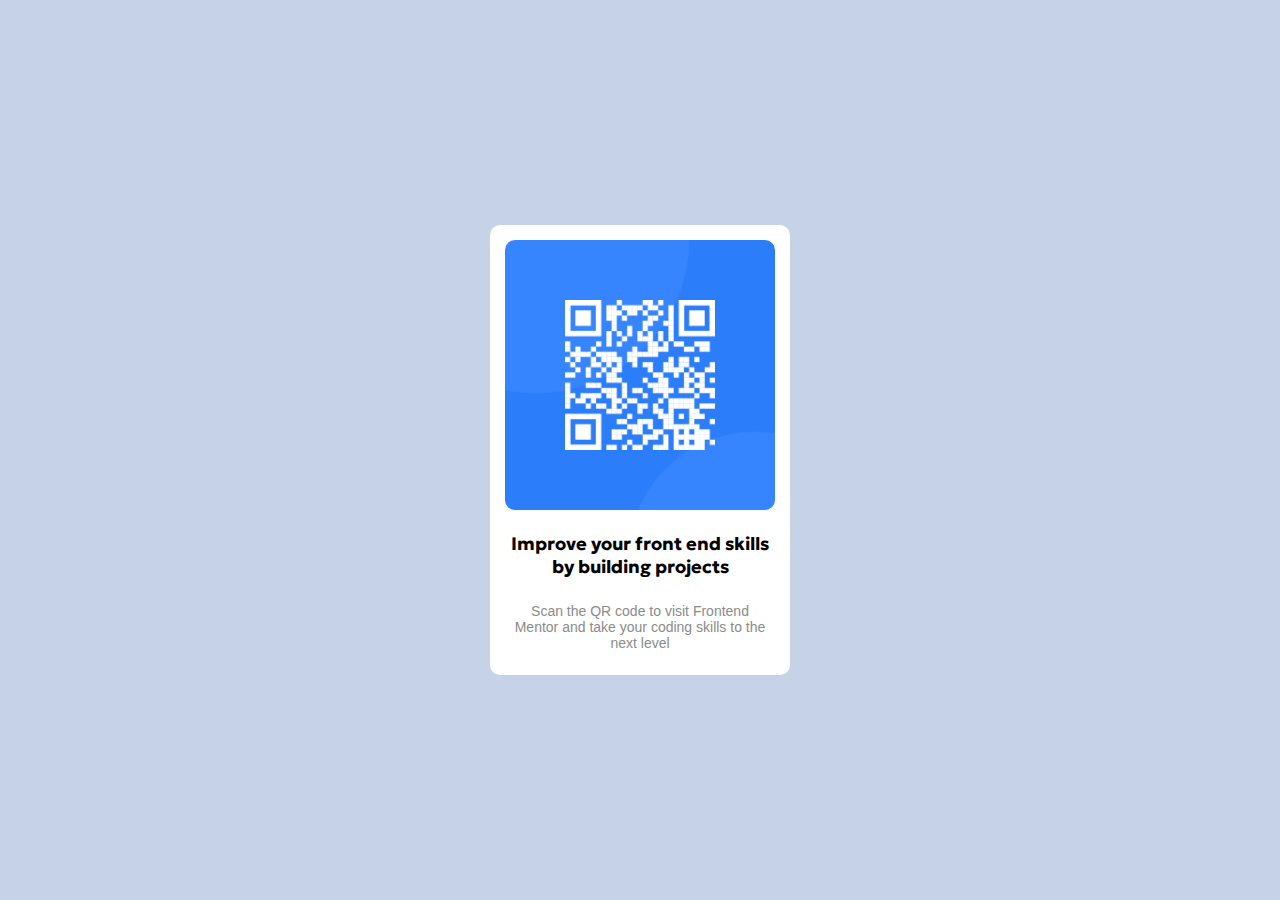
<file: qr-code-component-main/index.html>
<!DOCTYPE html>
<html lang="en">
<head>
  <meta charset="UTF-8">
  <meta name="viewport" content="width=device-width, initial-scale=1.0"> <!-- displays site properly based on user's device -->

  <link rel="icon" type="image/png" sizes="32x32" href="./images/favicon-32x32.png">
  
  <title>Frontend Mentor | QR code component</title>

  <!-- Feel free to remove these styles or customise in your own stylesheet 👍 -->
  <link rel="stylesheet" href="styles.css">
</head>
<body>
  <div class="card-main">
    <div class="card-sub">
      <img class="img-code" src="./images/image-qr-code.png" alt="qrCode">
    </div>
    <div class="text">
      <div class="card-text-1">
        Improve your front end skills by building projects
      </div>
      <div class="card-text-2">
        Scan the QR code to visit Frontend Mentor and take your coding skills to the next level
      </div>
    </div>
  </div>
</body>
</html>
</file>
<file: qr-code-component-main/styles.css>
@import url('https://fonts.googleapis.com/css2?family=Geologica:wght@500&family=Montserrat:ital,wght@0,200;0,300;0,400;0,500;0,700;0,800;0,900;1,400&family=Space+Mono&display=swap');

body{
    background-color: rgb(197, 210, 232);
    /* display: flex;
    justify-content: center;
    align-content: center; */
}

.card-main{
    margin: 0;
    position: absolute;
    top: 50%;
    left: 50%;
    transform: translate(-50%, -50%);
    width: 300px;
    height: 450px;
    background-color: white;
    border-radius: 10px;
}

.card-sub{
    margin: 5%;
}

.img-code{
    width: 100%;
    /* height: 100%;  */
    border-radius: 10px;
}

.card-text-1 {
    font-family: 'Geologica', sans-serif;
    font-weight: 700;
    font-size: 18px;
    text-align: center;
    margin: 6%;
}

.card-text-2 {
    font-family: 'Trebuchet MS', 'Lucida Sans Unicode', 'Lucida Grande', 'Lucida Sans', Arial, sans-serif;
    font-size: 14px;
    text-align: center;
    margin: 8.2%;
    color: rgb(139, 139, 138);
}

/* responsive - mobile */ 

@media only screen and (max-width: 480px) {

    .card-main {
        width: 15rem;
        height: 23rem;
    }
    .card-text-1 {
        font-size: 14px;
    }
    .card-text-2 {
        font-size: 11px;
    }
  }
</file>
